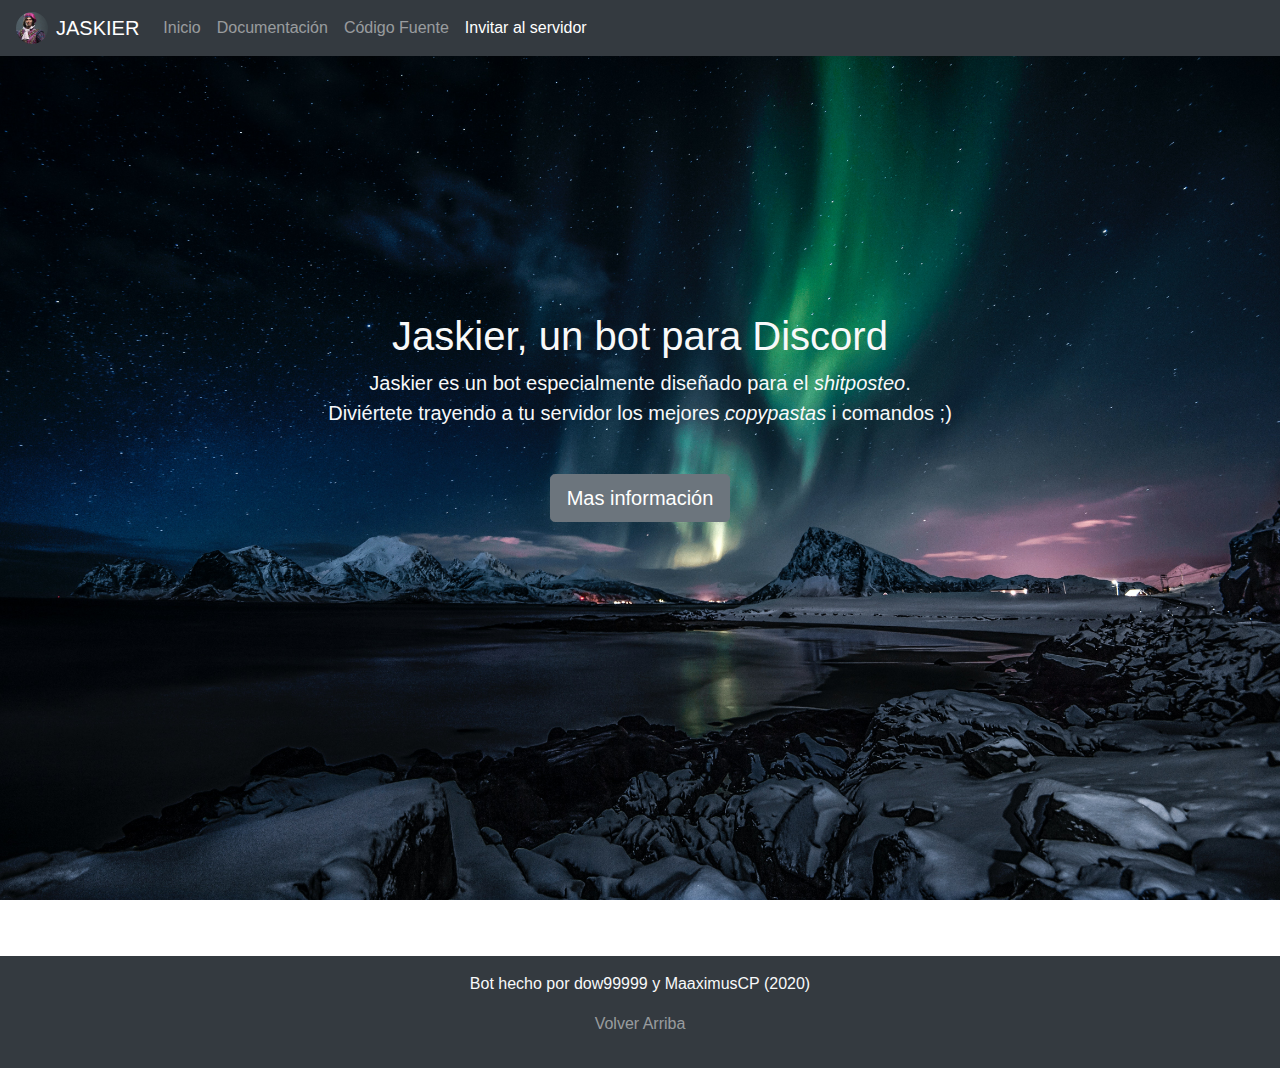
<file: index.html>
<!-- 
    Autor: dow99999
    
    Pagina con informacion sobre el bot de Discord Jaskier
 -->

<!DOCTYPE html>
<html>

<head>
    <meta charset="UTF-8">
    <link href="https://fonts.googleapis.com/css2?family=Poppins:ital,wght@1,200&display=swap" rel="stylesheet">
    <link rel="stylesheet" type="text/css" href="./style/style.css" />
    <link rel="stylesheet" href="https://stackpath.bootstrapcdn.com/bootstrap/4.5.2/css/bootstrap.min.css"
        integrity="sha384-JcKb8q3iqJ61gNV9KGb8thSsNjpSL0n8PARn9HuZOnIxN0hoP+VmmDGMN5t9UJ0Z" crossorigin="anonymous">
    <script src="https://code.jquery.com/jquery-3.5.1.slim.min.js"
        integrity="sha384-DfXdz2htPH0lsSSs5nCTpuj/zy4C+OGpamoFVy38MVBnE+IbbVYUew+OrCXaRkfj"
        crossorigin="anonymous"></script>
    <script src="https://stackpath.bootstrapcdn.com/bootstrap/4.5.2/js/bootstrap.min.js"
        integrity="sha384-B4gt1jrGC7Jh4AgTPSdUtOBvfO8shuf57BaghqFfPlYxofvL8/KUEfYiJOMMV+rV"
        crossorigin="anonymous"></script>
    <link rel="icon" href="./img/jaskier.png">
</head>

<body>
    <nav class="navbar navbar-expand-sm navbar-dark bg-dark">
        <img class="rounded-circle foto-head" src="./img/jaskier.png">
        <a class="navbar-brand" href="index.html">JASKIER</a>
        <button class="navbar-toggler collapsed" type="button" data-toggle="collapse" data-target="#nav-bar" aria-controls="nav-bar" aria-expanded="false" aria-label="Toggle navigation">
            <span class="navbar-toggler-icon"></span>
        </button>
    
        <div class="navbar-collapse collapse" id="nav-bar">
    
            <ul class="navbar-nav mr-auto">
    
                <li class="nav-item">
                    <a class="nav-link" href="./index.html">Inicio</a>
                </li>
    
                <li class="nav-item">
                    <a class="nav-link" href="./docs/docs.html">Documentación</a>
                </li>
    
                <li class="nav-item">
                    <a class="nav-link" href="https://github.com/dow99999/project-mado" target="_blank">Código Fuente</a>
                </li>
    
                <li class="nav-item active">
                    <a class="nav-link" href="./docs/wip.html">Invitar al servidor</a>
                </li>
    
            </ul>
        </div>
    </nav>

    <div class="bg text-center center max-height">

        <div role="main" class="inner cover my-auto margin-center-y">
            <h1 class="cover-heading text-light">Jaskier, un bot para Discord</h1>
            <p class="lead text-light">
                Jaskier es un bot especialmente diseñado para el <i>shitposteo</i>.<br>
                Diviértete trayendo a tu servidor los mejores <i>copypastas</i> i comandos ;)
            </p>
            <p class="lead">
                <br>
                <a href="./docs/docs.html" class="btn btn-lg btn-secondary">Mas información</a>
            </p>
        </div>
    
    </div>

    <footer class="blog-footer text-center p-3 bg-dark text-light">
        <p>
            Bot hecho por dow99999 y MaaximusCP (2020)
        </p>
        <p>
            <a href="#" class="text-white-50 text-decoration-none">Volver Arriba</a>
        </p>
    </footer>
</body>

</html>
</file>
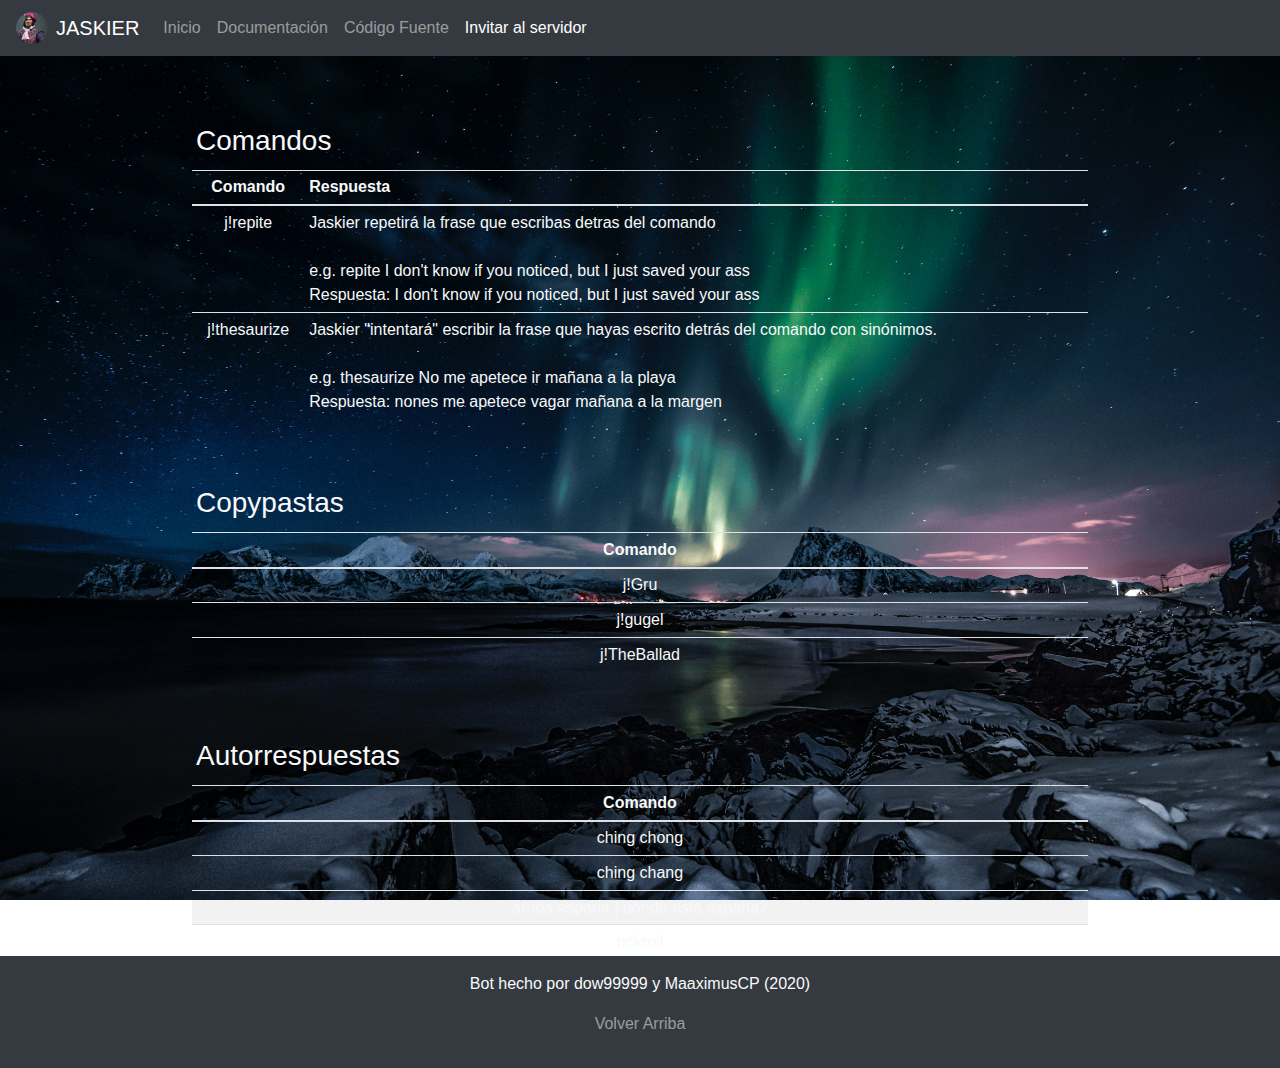
<file: docs/docs.html>
<!-- 
    Autor: dow99999
    
    Pagina con informacion sobre el bot de Discord Jaskier
 -->

 <!DOCTYPE html>
 <html>
 
 <head>
     <meta charset="UTF-8">
     <link href="https://fonts.googleapis.com/css2?family=Poppins:ital,wght@1,200&display=swap" rel="stylesheet">
     <link rel="stylesheet" type="text/css" href="../style/style.css" />
     <link rel="stylesheet" href="https://stackpath.bootstrapcdn.com/bootstrap/4.5.2/css/bootstrap.min.css"
         integrity="sha384-JcKb8q3iqJ61gNV9KGb8thSsNjpSL0n8PARn9HuZOnIxN0hoP+VmmDGMN5t9UJ0Z" crossorigin="anonymous">
     <script src="https://code.jquery.com/jquery-3.5.1.slim.min.js"
         integrity="sha384-DfXdz2htPH0lsSSs5nCTpuj/zy4C+OGpamoFVy38MVBnE+IbbVYUew+OrCXaRkfj"
         crossorigin="anonymous"></script>
     <script src="https://stackpath.bootstrapcdn.com/bootstrap/4.5.2/js/bootstrap.min.js"
         integrity="sha384-B4gt1jrGC7Jh4AgTPSdUtOBvfO8shuf57BaghqFfPlYxofvL8/KUEfYiJOMMV+rV"
         crossorigin="anonymous"></script>
     <script src="https://cdn.jsdelivr.net/npm/popper.js@1.16.1/dist/umd/popper.min.js"
         integrity="sha384-9/reFTGAW83EW2RDu2S0VKaIzap3H66lZH81PoYlFhbGU+6BZp6G7niu735Sk7lN"
         crossorigin="anonymous"></script>
     <title>Jaskier el Bot</title>
     <link rel="icon" href="../img/jaskier.png">
 </head>
 
 <body>
     <nav class="navbar navbar-expand-sm navbar-dark bg-dark">
         <img class="rounded-circle foto-head" src="../img/jaskier.png">
         <a class="navbar-brand" href="../index.html">JASKIER</a>
         <button class="navbar-toggler collapsed" type="button" data-toggle="collapse" data-target="#nav-bar" aria-controls="nav-bar" aria-expanded="false" aria-label="Toggle navigation">
             <span class="navbar-toggler-icon"></span>
         </button>
     
         <div class="navbar-collapse collapse" id="nav-bar">
     
             <ul class="navbar-nav mr-auto">
     
                 <li class="nav-item">
                     <a class="nav-link" href="../index.html">Inicio</a>
                 </li>
     
                 <li class="nav-item">
                     <a class="nav-link" href="docs.html">Documentación</a>
                 </li>
     
                 <li class="nav-item">
                     <a class="nav-link" href="https://github.com/dow99999/project-mado" target="_blank">Código Fuente</a>
                 </li>
     
                 <li class="nav-item active">
                     <a class="nav-link" href="wip.html">Invitar al servidor</a>
                 </li>
     
             </ul>
         </div>
     </nav>
 
     <div class="bg max-height table-responsive">
        <div class="margin-table">
            <h3 class="text-light p-1">Comandos</h3>
            <table class="table table-striped table-sm text-light">
                <thead>
                    <tr>
                        <th class="text-center">Comando</th>
                        <th>Respuesta</th>
                    </tr>
                </thead>
                <tbody>
                    <tr>
                        <td class="text-center">j!repite</td>
                        <td>Jaskier repetirá la frase que escribas detras del comando<br><br>e.g. repite I don't know if you noticed, but I just saved your ass<br>Respuesta: I don't know if you noticed, but I just saved your ass</td>
                    </tr>
                    <tr>
                        <td class="text-center">j!thesaurize</td>
                        <td>Jaskier "intentará" escribir la frase que hayas escrito detrás del comando con sinónimos.<br><br>e.g. thesaurize No me apetece ir mañana a la playa<br>Respuesta: nones me apetece vagar mañana a la margen</td>
                    </tr>
                </tbody>
            </table>
        </div>
    
        <div class="margin-table">
            <h3 class="text-light p-1">Copypastas</h3>
            <table class="table table-striped table-sm text-light">
                <thead>
                    <tr>
                        <th class="text-center">Comando</th>
                    </tr>
                </thead>
                <tbody>
                    <tr>
                        <td class="text-center">j!Gru</td>
                    </tr>
                    <tr>
                        <td class="text-center">j!gugel</td>
                    </tr>
                    <tr>
                        <td class="text-center">j!TheBallad</td>
                    </tr>
                </tbody>
            </table>
        </div>
    
        <div class="margin-table">
            <h3 class="text-light p-1">Autorrespuestas</h3>
            <table class="table table-striped table-sm text-light">
                <thead>
                    <tr>
                        <th class="text-center">Comando</th>
                    </tr>
                </thead>
                <tbody>
                    <tr>
                        <td class="text-center">ching chong</td>
                    </tr>
                    <tr>
                        <td class="text-center">ching chang</td>
                    </tr>
                    <tr>
                        <td class="text-center">arriba espana | donde esta espana?</td>
                    </tr>
                    <tr>
                        <td class="text-center">rickroll</td>
                    </tr>
                    <tr>
                        <td class="text-center">estoy deprimido | odio mi vida | me quiero suicidar | que asco de vida</td>
                    </tr>
                </tbody>
            </table>
        </div>
    </div>
 
     <footer class="blog-footer text-center p-3 bg-dark text-light">
         <p>
             Bot hecho por dow99999 y MaaximusCP (2020)
         </p>
         <p>
             <a href="#" class="text-white-50 text-decoration-none">Volver Arriba</a>
         </p>
     </footer>
 </body>
 
 </html>
</file>
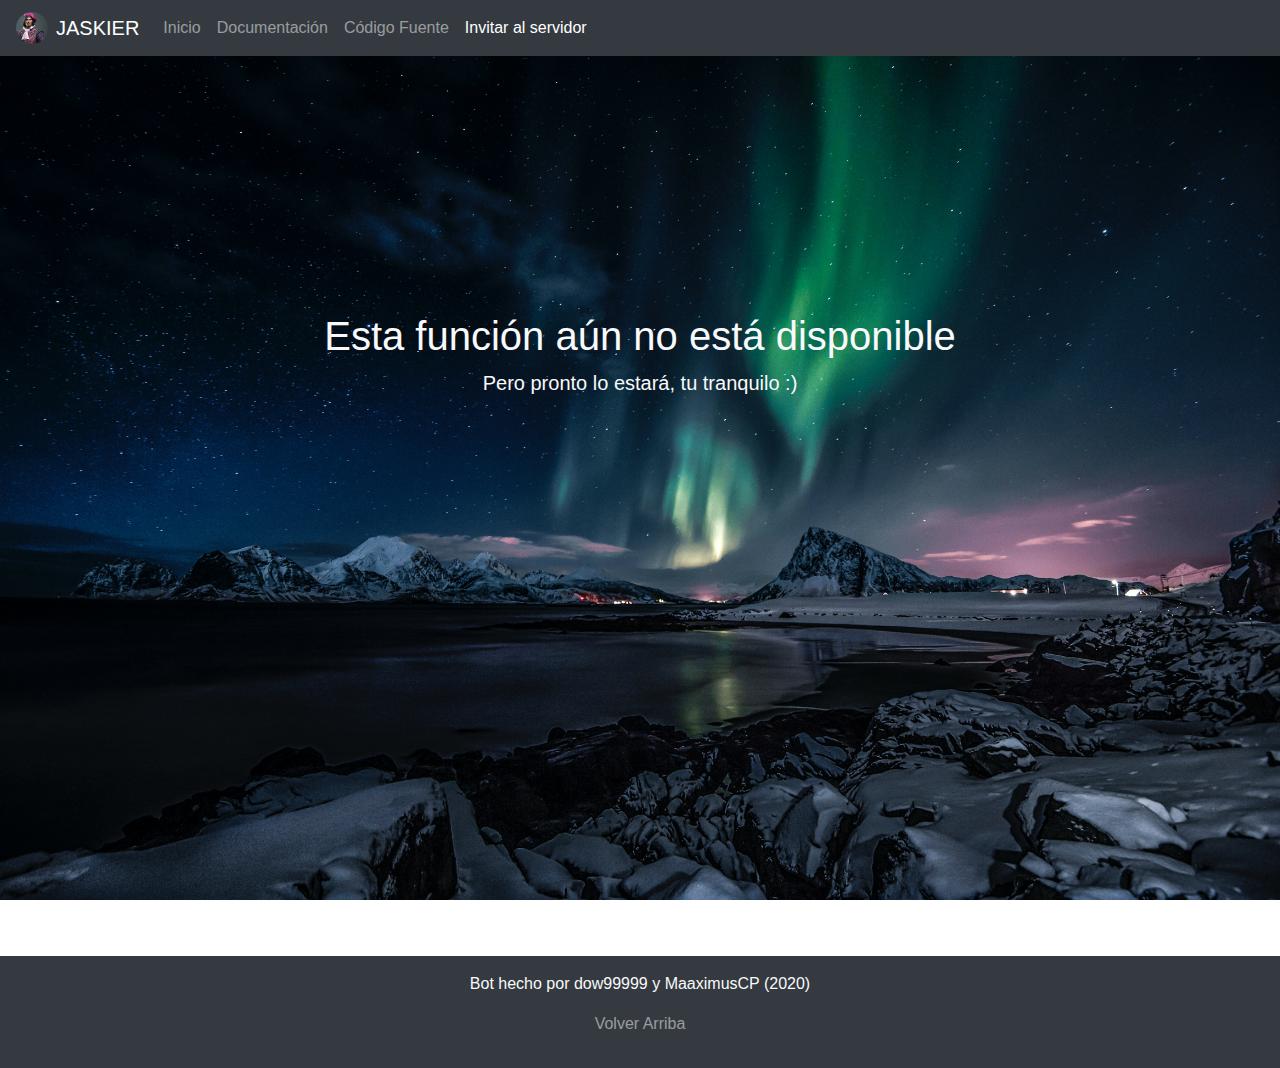
<file: docs/wip.html>
<!-- 
    Autor: dow99999
    
    Pagina con informacion sobre el bot de Discord Jaskier
 -->

 <!DOCTYPE html>
 <html>
 
 <head>
     <meta charset="UTF-8">
     <link href="https://fonts.googleapis.com/css2?family=Poppins:ital,wght@1,200&display=swap" rel="stylesheet">
     <link rel="stylesheet" type="text/css" href="../style/style.css" />
     <link rel="stylesheet" href="https://stackpath.bootstrapcdn.com/bootstrap/4.5.2/css/bootstrap.min.css"
         integrity="sha384-JcKb8q3iqJ61gNV9KGb8thSsNjpSL0n8PARn9HuZOnIxN0hoP+VmmDGMN5t9UJ0Z" crossorigin="anonymous">
     <script src="https://code.jquery.com/jquery-3.5.1.slim.min.js"
         integrity="sha384-DfXdz2htPH0lsSSs5nCTpuj/zy4C+OGpamoFVy38MVBnE+IbbVYUew+OrCXaRkfj"
         crossorigin="anonymous"></script>
     <script src="https://stackpath.bootstrapcdn.com/bootstrap/4.5.2/js/bootstrap.min.js"
         integrity="sha384-B4gt1jrGC7Jh4AgTPSdUtOBvfO8shuf57BaghqFfPlYxofvL8/KUEfYiJOMMV+rV"
         crossorigin="anonymous"></script>
     <script src="https://cdn.jsdelivr.net/npm/popper.js@1.16.1/dist/umd/popper.min.js"
         integrity="sha384-9/reFTGAW83EW2RDu2S0VKaIzap3H66lZH81PoYlFhbGU+6BZp6G7niu735Sk7lN"
         crossorigin="anonymous"></script>
     <title>Jaskier el Bot</title>
     <link rel="icon" href="../img/jaskier.png">
 </head>
 
 <body>
     <nav class="navbar navbar-expand-sm navbar-dark bg-dark">
         <img class="rounded-circle foto-head" src="../img/jaskier.png">
         <a class="navbar-brand" href="../index.html">JASKIER</a>
         <button class="navbar-toggler collapsed" type="button" data-toggle="collapse" data-target="#nav-bar" aria-controls="nav-bar" aria-expanded="false" aria-label="Toggle navigation">
             <span class="navbar-toggler-icon"></span>
         </button>
     
         <div class="navbar-collapse collapse" id="nav-bar">
     
             <ul class="navbar-nav mr-auto">
     
                 <li class="nav-item">
                     <a class="nav-link" href="../index.html">Inicio</a>
                 </li>
     
                 <li class="nav-item">
                     <a class="nav-link" href="docs.html">Documentación</a>
                 </li>
     
                 <li class="nav-item">
                     <a class="nav-link" href="https://github.com/dow99999/project-mado" target="_blank">Código Fuente</a>
                 </li>
     
                 <li class="nav-item active">
                     <a class="nav-link" href="wip.html">Invitar al servidor</a>
                 </li>
     
             </ul>
         </div>
     </nav>
 
     <div class="bg text-center center max-height">

        <div role="main" class="inner cover my-auto margin-center-y">
            <h1 class="cover-heading text-light">Esta función aún no está disponible</h1>
            <p class="lead text-light">
                Pero pronto lo estará, tu tranquilo :)
            </p>
        </div>
    
    </div>
 
     <footer class="blog-footer text-center p-3 bg-dark text-light">
         <p>
             Bot hecho por dow99999 y MaaximusCP (2020)
         </p>
         <p>
             <a href="#" class="text-white-50 text-decoration-none">Volver Arriba</a>
         </p>
     </footer>
 </body>
 
 </html>
</file>
<file: style/style.css>
body, html {
    height: 100%;
}

.max-height {
    height: 100%;
}

.margin-center-y {
    padding: 20% 0 0 0;
}

.bg {
    /* The image used */
    background-image: url("../img/bg-aurora.jpg");
    /* Full height */
    height: 100%;
    /* Center and scale the image nicely */
    background-attachment: fixed;
    background-position: center;
    background-repeat: no-repeat;
    background-size: cover;
}

.margin-table {
    margin: 4em 15% 4em 15%;

}

.margin-final{
    margin-bottom: 5em;
}

.foto-head{
    height: 2em;
    width: 2em;
    margin-right: .5em;
}
</file>
